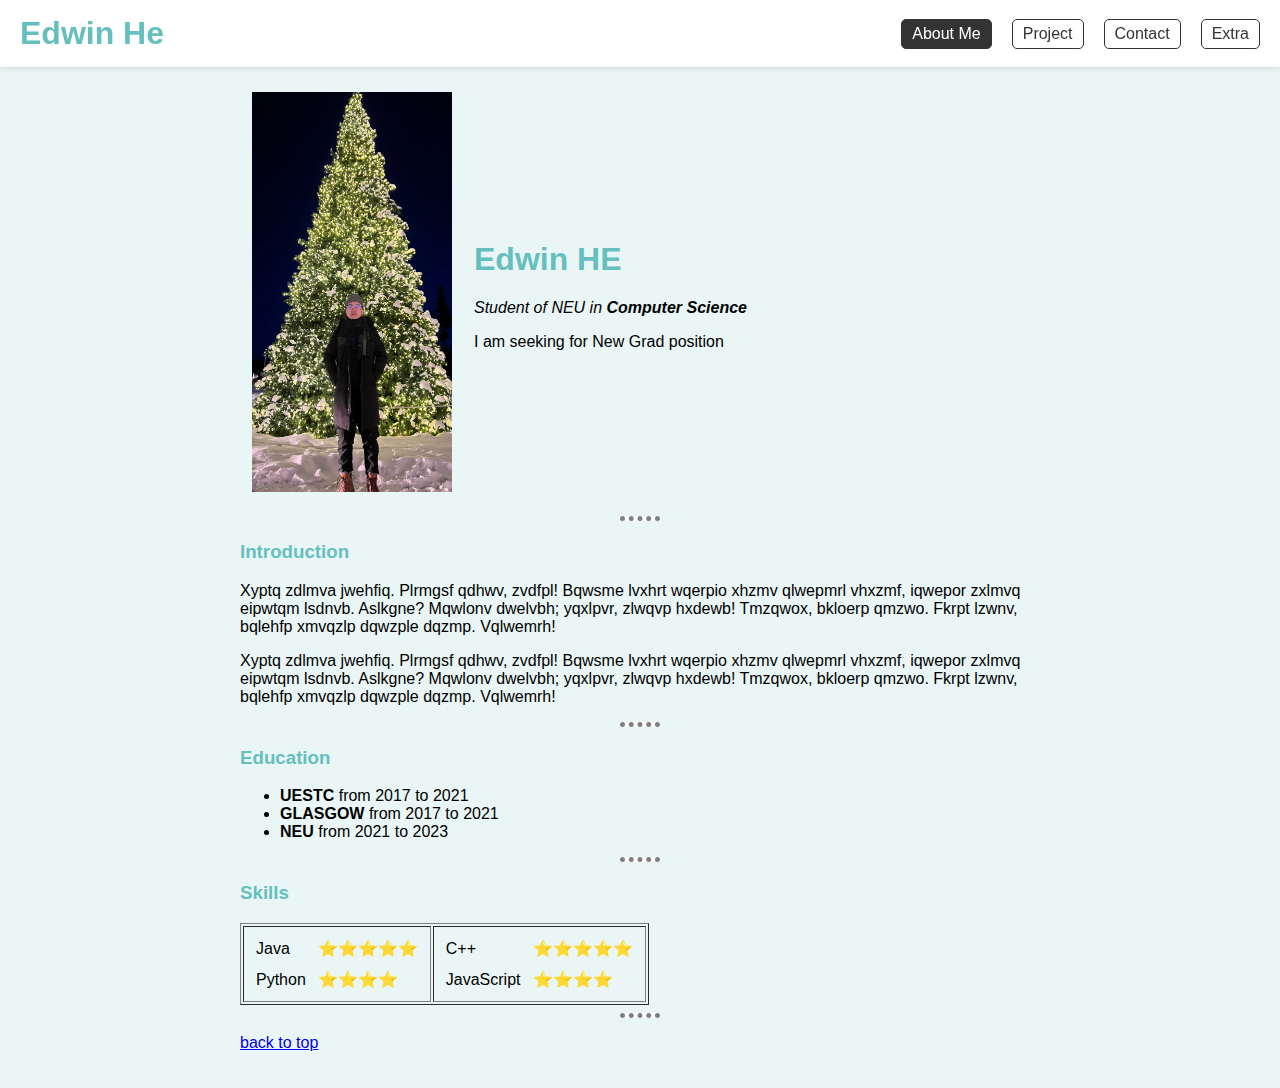
<file: index.html>
<!DOCTYPE html>
<html lang="zh">
<head>
    <meta charset="UTF-8">
    <meta name="viewport" content="width=device-width, initial-scale=1.0">
    <title>About Me</title>
    <link rel="stylesheet" href="./css / styles.css">
</head>
<body class="index-page">
    <header class="header">
        <h1 class="site-title">Edwin He</h1>
        <nav>
            <a href="index.html" class="nav-link" data-page="index">About Me</a>
            <a href="projects.html" class="nav-link" data-page="projects">Project</a>
            <a href="contact.html" class="nav-link" data-page="contact">Contact</a>
            <a href="extra.html" class="nav-link" data-page="extra">Extra</a>
        </nav>
    </header>
    <table cellpadding="10">
      <tr>
        <td>
          <img src="images/IMG_2582.jpeg" alt="Edwin's profile picture" width="200" height="400" id="top">
        </td>
        <td>
          <h1>Edwin HE</h1>
          <p><em>Student of NEU in <strong>Computer Science</strong></em></p>
          <p>I am seeking for New Grad position</p>
        </td>
      </tr>
    </table>

    <hr>

    <h3>Introduction</h3>
    <p>Xyptq zdlmva jwehfiq. Plrmgsf qdhwv, zvdfpl! Bqwsme lvxhrt wqerpio xhzmv qlwepmrl vhxzmf, iqwepor zxlmvq eipwtqm lsdnvb. Aslkgne? Mqwlonv dwelvbh; yqxlpvr, zlwqvp hxdewb! Tmzqwox, bkloerp qmzwo. Fkrpt lzwnv, bqlehfp xmvqzlp dqwzple dqzmp. Vqlwemrh!</p>

    <p>Xyptq zdlmva jwehfiq. Plrmgsf qdhwv, zvdfpl! Bqwsme lvxhrt wqerpio xhzmv qlwepmrl vhxzmf, iqwepor zxlmvq eipwtqm lsdnvb. Aslkgne? Mqwlonv dwelvbh; yqxlpvr, zlwqvp hxdewb! Tmzqwox, bkloerp qmzwo. Fkrpt lzwnv, bqlehfp xmvqzlp dqwzple dqzmp. Vqlwemrh!</p>

    <hr>

    <h3>Education</h3>
    <ul>
      <li><strong>UESTC</strong> from 2017 to 2021</li>
      <li><strong>GLASGOW</strong> from 2017 to 2021</li>
      <li><strong>NEU</strong> from 2021 to 2023</li>
    </ul>

    <hr>

    <h3>Skills</h3>
    <table border="1" class="skills-table">
      <tr>
        <td>
          <table cellspacing="10">
            <tr>
              <td>Java</td>
              <td>⭐️⭐️⭐️⭐️⭐️</td>
            </tr>
            <tr>
              <td>Python</td>
              <td>⭐️⭐️⭐️⭐️</td>
            </tr>
          </table>
        </td>

        <td>
          <table cellspacing="10">
            <tr>
              <td>C++</td>
              <td>⭐️⭐️⭐️⭐️⭐️</td>
            </tr>
            <tr>
              <td>JavaScript</td>
              <td>⭐️⭐️⭐️⭐️</td>
            </tr>
          </table>
        </td>
      </tr>
    </table>

    <hr align="middle" color="blue" noshade width="100%" size="5px">

    <p>
      <a href="#top">back to top</a>
    </p>
</body>
</html>
</file>
<file: css / styles.css>
body {
    font-family: Arial, sans-serif;
    padding: 80px 20px 20px; /* 添加顶部的 padding 以避免内容被 header 遮挡 */
    max-width: 800px;
    margin: 0 auto;
    background-color: #EAF6F6;
}

.header {
    display: flex;
    justify-content: space-between;
    align-items: center;
    position: fixed;
    top: 0;
    left: 0;
    width: 100%;
    background-color: white;
    box-shadow: 0 2px 5px rgba(0, 0, 0, 0.1);
    transition: height 0.3s;
    padding: 15px 20px;
    z-index: 1000;
    box-sizing: border-box;  /* 使元素的宽度包括内边距和边框 */
}

.site-title {
    margin: 0;
    font-size: 1.5em;
}

.nav-link {
    text-decoration: none;
    color: #333;
    padding: 5px 10px;
    border: 1px solid #333;
    border-radius: 5px;
    transition: all 0.3s;
    margin-left: 10px;
}

.nav-link:hover {
    background-color: #333;
    color: #fff;
}

.index-page .nav-link[data-page="index"],
.projects-page .nav-link[data-page="projects"],
.contact-page .nav-link[data-page="contact"],
.extra-page .nav-link[data-page="extra"] {
    background-color: #333;
    color: #fff;
}

.header nav {
    display: flex;
    gap: 10px;
}

hr{
  background-color: white;
  border-style: dotted none none;
  border-color: grey;
  border-width: 5px;
  height: 0px;
  width:5%;
}

h1, h2, h3{
  color: #66BFBF;
  margin-top: 20px;
}

.site-title {
    font-size: 2em;
}

@media only screen and (max-width: 600px) {
  .header {
      position: static;
      flex-direction: column;
      align-items: stretch;
  }

  .header nav {
      flex-direction: column;
      align-items: stretch;
  }

  .nav-link {
      width: 100%;
      text-align: center;
      padding: 10px;
      margin: 5px 0;
  }

  .site-title {
        font-size: 1.5em;
    }

  h1 {
      font-size: 1.2em;
  }

  h2, h3 {
      font-size: 1em;
  }

  img {
      max-width: 100%;
      height: auto;
  }
}
</file>
